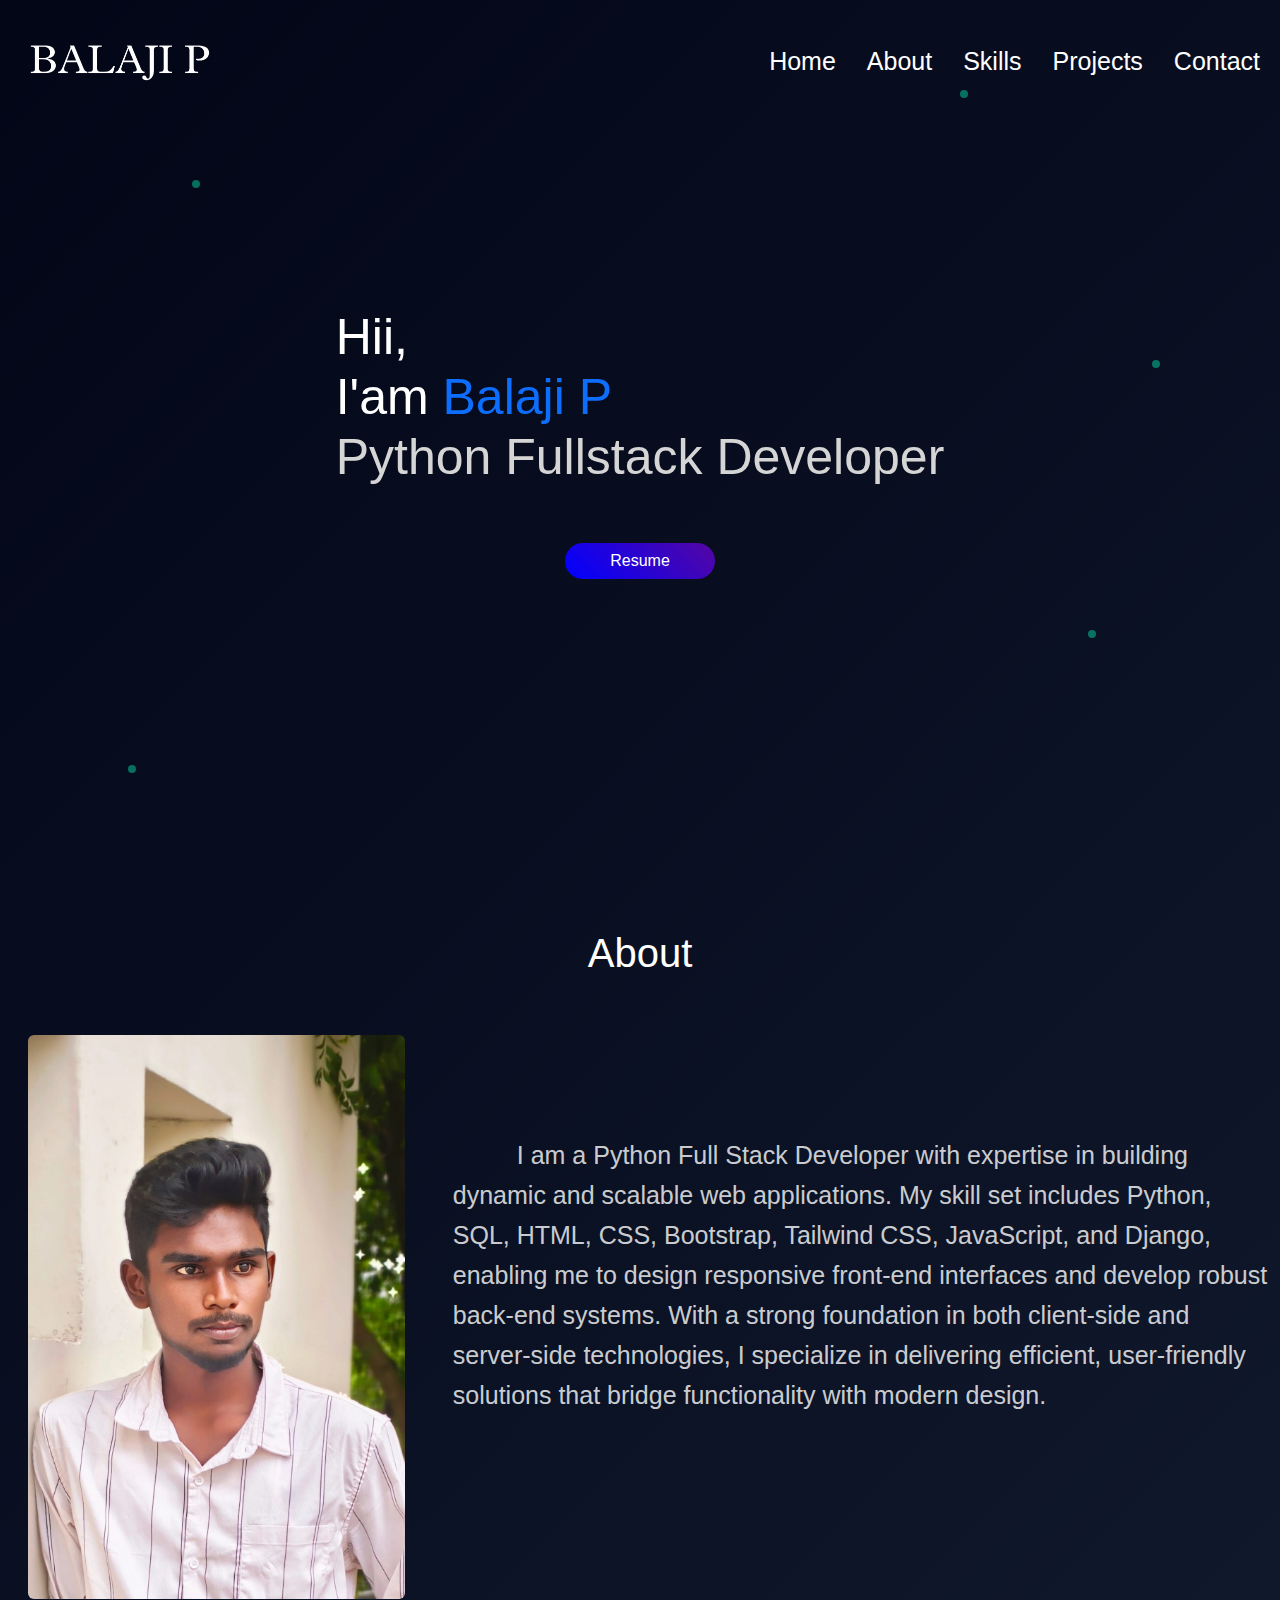
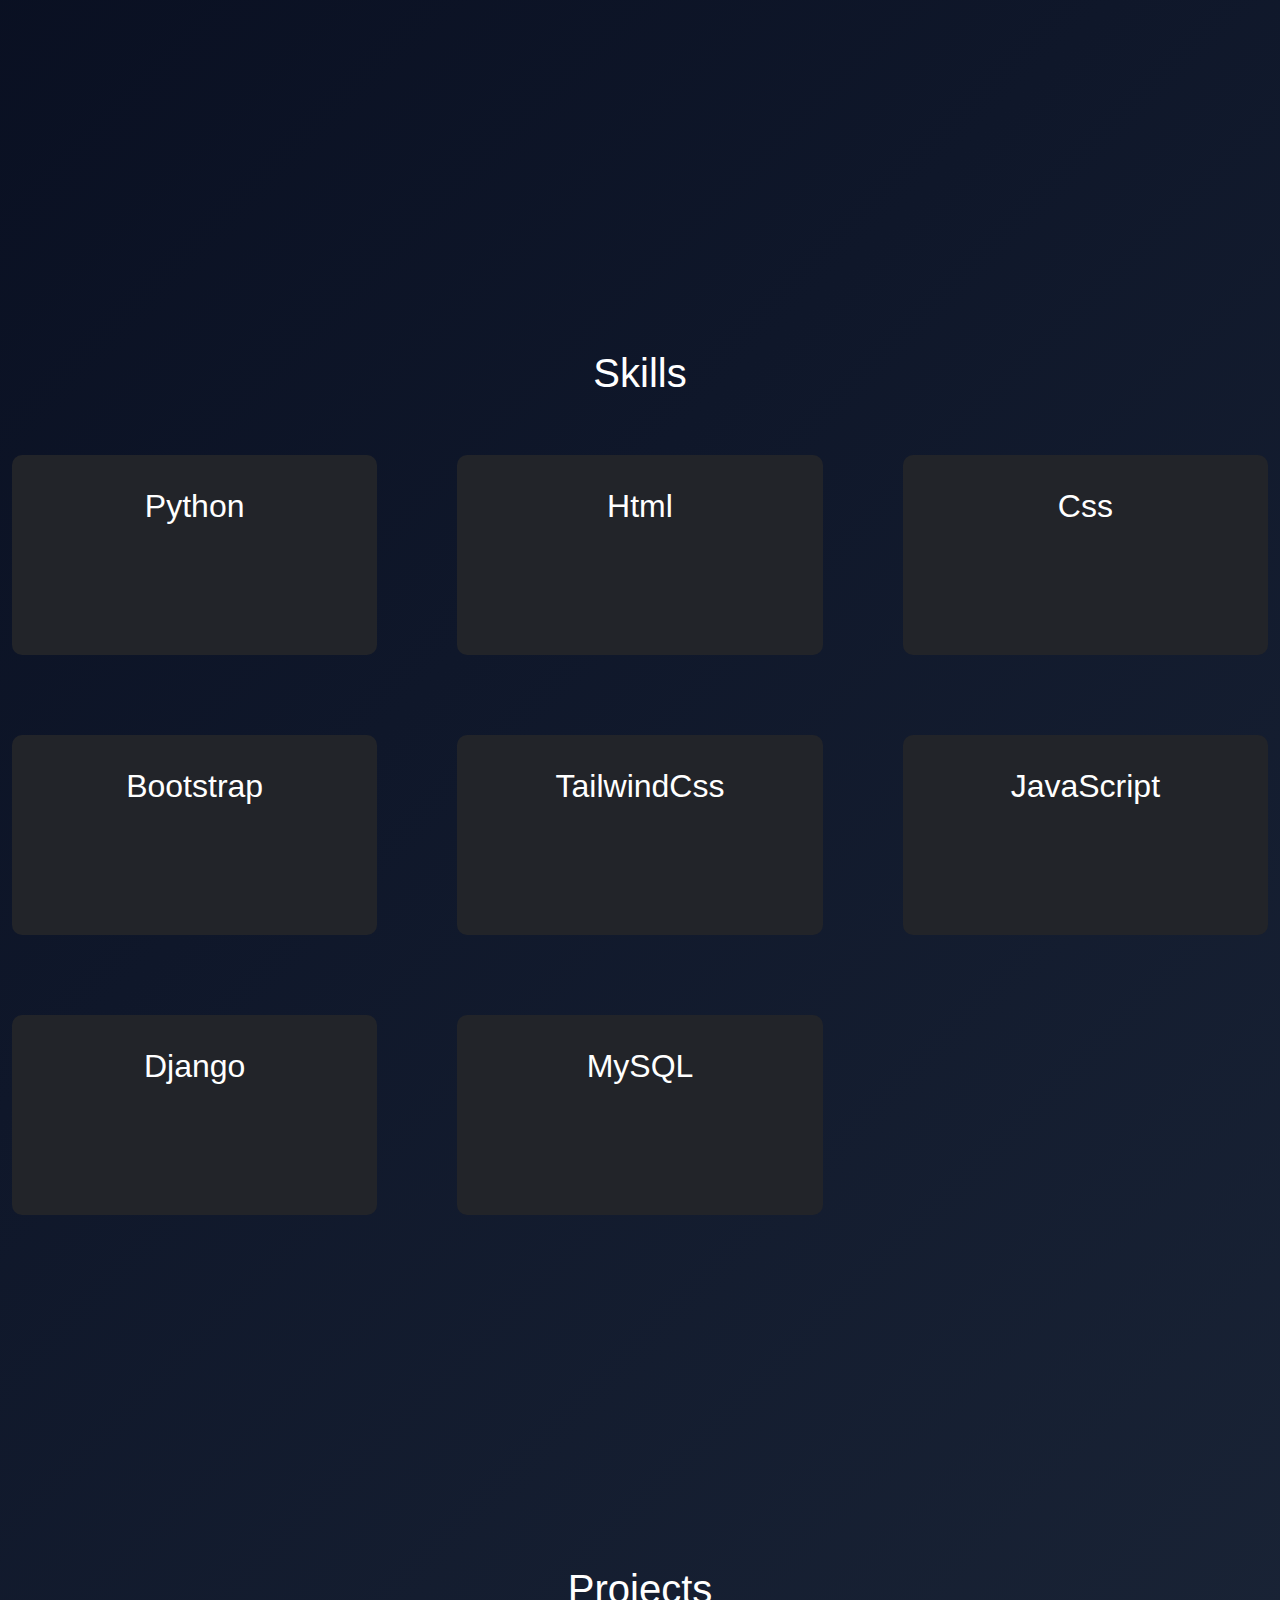
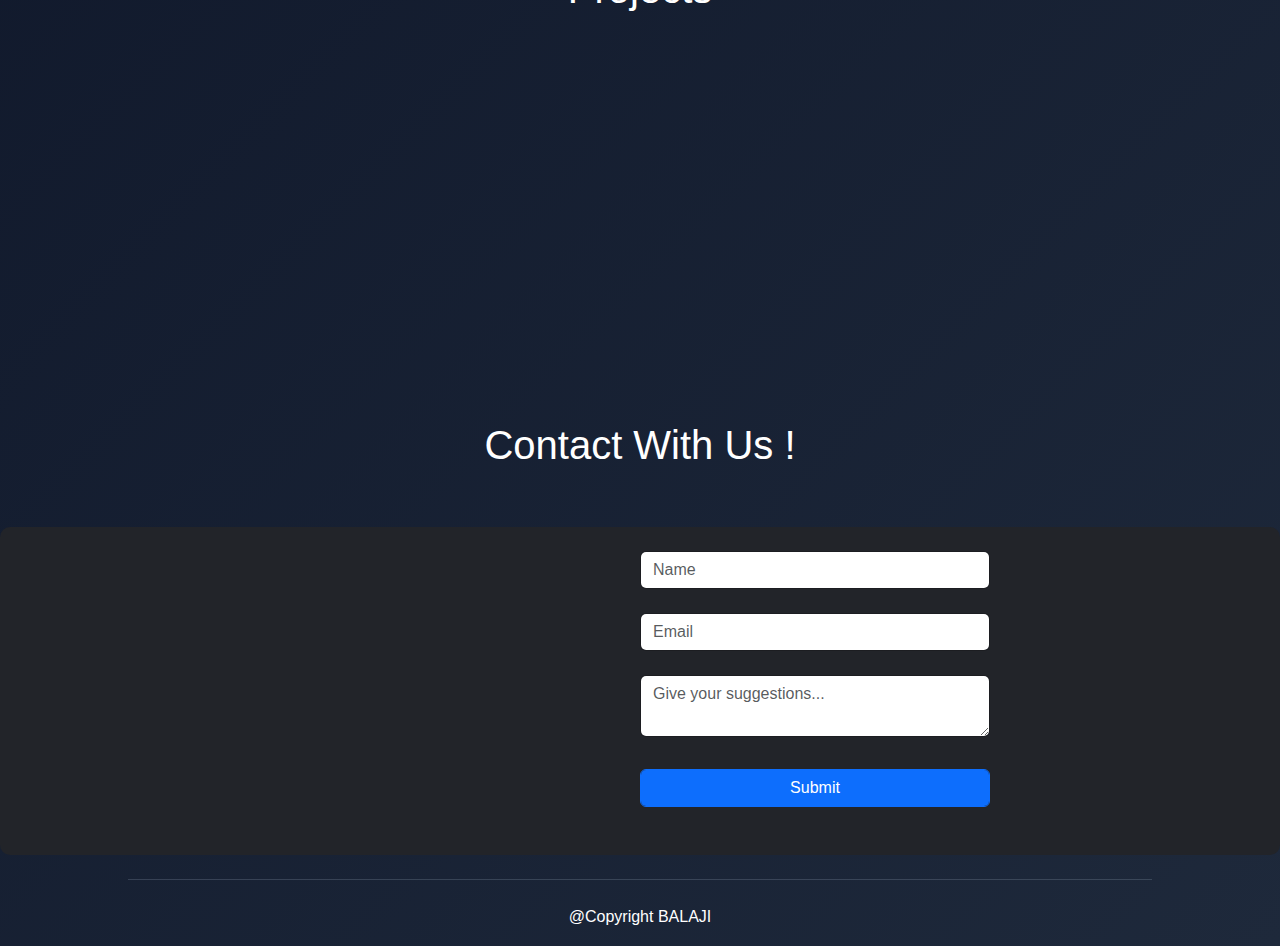
<file: src/index.html>
<!DOCTYPE html>
<html lang="en">
<head>
    <meta charset="UTF-8">
    <meta name="viewport" content="width=device-width, initial-scale=1.0">
    <title>Port Folio</title>
    <link rel="stylesheet" href="./bootstrap.css">
    <script src="./Assets/bootstrap.js"></script>
    <link rel="stylesheet" href="./style.css">
    <link href='https://cdn.jsdelivr.net/npm/boxicons@2.0.5/css/boxicons.min.css' rel='stylesheet'>
    <link rel="stylesheet" href="https://cdnjs.cloudflare.com/ajax/libs/font-awesome/6.6.0/css/all.min.css" integrity="sha512-Kc323vGBEqzTmouAECnVceyQqyqdsSiqLQISBL29aUW4U/M7pSPA/gEUZQqv1cwx4OnYxTxve5UMg5GT6L4JJg==" crossorigin="anonymous" referrerpolicy="no-referrer" />
</head>
<body>

    <!-- bg-animations -->
    <div class="bg-animation">
        <div class="pulse-dots">
            <div class="dot dot-1"></div>
            <div class="dot dot-2"></div>
            <div class="dot dot-3"></div>
            <div class="dot dot-4"></div>
            <div class="dot dot-5"></div>
        </div>
    </div>

    <!--Header Top-->
    <div id="home">
        <header>
            <nav class="navbar navbar-dark navbar-expand-lg top">
                <div class="container">
                <img class="logo" src="./IMAGES/Logo png.png" alt="">
                <button class="navbar-toggler" type="button" data-bs-toggle="collapse" data-bs-target="#navbarnav" ><span class="navbar-toggler-icon"></span></button>
                <div class="collapse navbar-collapse" id="navbarnav">
                    <ul class="navbar-nav ms-auto">
                        <li class="nav-item "><a class="nav-link active" href="#home">Home</a></li>
                        <li class="nav-item "><a class="nav-link" href="#about">About</a></li>
                        <li class="nav-item "><a class="nav-link" href="#skills">Skills</a></li>
                        <li class="nav-item "><a class="nav-link" href="#projects">Projects</a></li>
                        <li class="nav-item "><a class="nav-link" href="#contact">Contact</a></li>
                    </ul>
                </div>
                </div>
            </nav>
        </header>
    </div>
    <div class="container-fluid body-1">
        <h1 class="justify-content-center details">Hii, <br> I'am  <span id="name">Balaji P</span> <br> <span class="text-body-secondary">Python Fullstack Developer</span> </h1>
    </div>
    <div class="social container-fluid ">
        <a href="https://github.com/Balaji1726"><i class="fa-brands fa-github m-3 icons"></i></a></i>
        <a href="https://www.linkedin.com/in/balajipandiyan1710/"><i class="fa-brands fa-linkedin-in m-3 icons"></i></a></i>
        <br>
    </div>
    <div class="btn-resume">
        <a href="./Files/Balaji_Resume (1).pdf"><input type="button" value="Resume" class="btn btn-1"></a>
    </div>
    
    <!----------------About--------------------->

    <div class=" container container-fluid">
        <div class="sub">
            <h1 id="about" class="text-center  subtittle">About</h1>
                <div class="clearfix">
                    <img class="img_  rounded col-md-6 float-md-start  ms-md-3 me-5" src="./IMAGES/my photo.jpg"  alt="...">
                    <div class="content_ ">
                    <p class="details-1 ">I am a Python Full Stack Developer with expertise in building dynamic and scalable web applications. My skill set includes Python, SQL, HTML, CSS, Bootstrap, Tailwind CSS, JavaScript, and Django, enabling me to design responsive front-end interfaces and develop robust back-end systems. With a strong foundation in both client-side and server-side technologies, I specialize in delivering efficient, user-friendly solutions that bridge functionality with modern design.</p>
                </div>
            </div>
        </div>
    </div>

    <!----------------Skills-------------------->
    <div class="sub">
    <h1 id="skills" class=" subtittle ">Skills</h1>
    </div>
    <div class="grid-container  container container-fluid">
        <div class="card_">
            <i class="fa-brands fa-java"></i>
            <h2>Python</h2>
        </div>
        <div class="card_">
            <i class="fa-brands fa-html5"></i>
            <h2>Html</h2>
        </div>
        <div class="card_">
            <i class="fa-brands fa-css3"></i>
            <h2>Css</h2>
        </div>
        <div class="card_">
            <i class="fa-brands fa-bootstrap"></i>
            <h2>Bootstrap</h2>
        </div>
        <div class="card_">
            <i class="fa-solid fa-wind"></i>
            <h2>TailwindCss</h2>
        </div>
        <div class="card_">
            <i class="fa-brands fa-js"></i>
            <h2>JavaScript</h2>
        </div>
        <div class="card_">
            <i class="fa-brands fa-python"></i>
            <h2>Django</h2>
        </div>
        <div class="card_">
            <i class="fa-solid fa-database"></i>
            <h2>MySQL</h2>
        </div>
        </div>
    </div>

    <!-- Projects -->
    <div class="sub">
    <h1 id="projects" class="text-center subtittle ">Projects</h1>
    </div>

    <!-- Contact -->    
    <div class="sub">
    <h1 id="contact" class="text-center subtittle ">Contact With Us !</h1>
    </div>

    <div class=" container contact-card">
        <div class="contact-details  ">
            <div class="row">
                <div class="social mt-4">
                    <a href=""><i class="fa-brands fa-instagram social_ insta"></i></a>
                    <br>
                    <a href="https://www.linkedin.com/in/balajipandiyan1710"><i class="fa-brands fa-linkedin social_ linkedin"></i></a>
                    <br>
                    <a href="https://github.com/Balaji1726"><i class="fa-brands fa-github social_ github"></i></a>
                </div>
        </div>
            <form action="">
            <div class="row">
                <div class="col-12 col-sm-8 col-md-6 mb-4">
                    <input type="text" class="form-control mb-4 mt-4" placeholder="Name">
                    <input type="text" class="form-control mb-4" placeholder="Email">
                    <textarea class="form-control mb-4" placeholder="Give your suggestions..."></textarea>
                    <input type="submit" class="btn btn-primary form-control mb-4" value="Submit">
                </div>
            </div>
            </form>
        </div>
        
    
        
    </div>
    <div class="copyright">
        <hr class="footer-line mt-4 mb-4">
        <p>@Copyright BALAJI</p>
    </div>
</body>
    
</html>
</file>
<file: src/style.css>
*{
    margin: 0px;
    padding: 0px;
}
:root {
            --primary: #7c3aed; /* Vibrant Purple */
            --primary-dark: #6d28d9;
            --secondary: #06d6a0; /* Teal */
            --accent: #ff6b6b; /* Coral */
            --accent-light: #ff9e9e;
            --light: #ffffff;
            --dark: #1e293b;
            --darker: #0f172a;
            --darkest: #020617;
            --gray: #94a3b8;
            --transition: all 0.4s cubic-bezier(0.175, 0.885, 0.32, 1.275);
            --glow: 0 0 20px rgba(124, 58, 237, 0.3);
        }

body{
    color: white;
    font-family: sans-serif;
    background: linear-gradient(135deg, var(--darkest) 0%, var(--darker) 50%, var(--dark) 100%);
    color: var(--light);
    overflow-x: hidden;
    line-height: 1.6;

}
.logo{
    height: 40px;
}
.top{
    margin-top: 25px;
}
.body-1{
    margin-top: 300px;
}
.nav-link{
    font-size: 25px;
}
.nav-link:hover{

}
.nav-item{
    padding-left: 15px;
}
#name{
    color: #0d6efd;
}
.details{
    font-size: 60px;
    margin-top: -90px;
}
.btn-resume{
    display: flex;
    justify-content: center;
}
.btn-1{
    width: 150px;
    border-radius: 50px;
    color: #ffffff;
    background: linear-gradient(45deg , blue ,rgb(220, 15, 15) );
    background-size: 300% 100%;
    border: none;
    background-position: 0% 0%;
    transition: all 0.5s ease-in-out;
}
.btn-1:hover{
    color: white;
    background-position: 100% 0%;
    transform: translateY(-2px);
}
.sub{
    text-align: center;
}
.subtittle{
    display: inline-block;
    position: relative;
    margin-top: 350px;
    margin-bottom: 50px;
    padding-bottom: 8px;
}
.subtittle::before {
    content: "";
    position: absolute;
    bottom: 0;
    left: 0;
    height: 4px;
    width: 0;
    background: #0d6efd;
    transition: width 0.4s ease;
}
.subtittle:hover::before{
    width: 100%;
}
.social{
    font-size: 30px;
}
.icons{
    color: white;
}
.content_{
    text-indent: 4em;
    padding-top: 100px;
}
.img_{
    width: 200px;
}
.details-1{
    text-align: left;
    color: rgba(255, 255, 255, 0.8);
    font-size: 25px;
    font-weight: 500;
}
.grid-container{
    display: grid;
    grid-template-columns: repeat(auto-fit,minmax(300px, 1fr)) ;
    gap: 80px;
    justify-content: center;
}
.card_{
    position: relative;
    padding: 2rem;
    background-color: #222429;
    border-radius: 10px;
    text-align: center;
    height: 200px;
    font-size: 50px;
    overflow: hidden;
    transition: transform 0.5s ease,box-shadow 0.3s ease ;
    
}
.card_::before {
    content: "";
    position: absolute;
    top: 0;
    left: 0;
    height: 5px;
    width: 0;
    background: linear-gradient(to right, #0000ff, #ff0101);
    transition: width 0.4s ease;
}
.card_:hover{
    transform: translateY(-10px) ;
    box-shadow: 0 5px 45px #2200ff67;
}
.card_:hover::before{
    width: 100%;

}
.container_{
    display: flex;
    justify-content: center;
    width: 100%;
    margin-right: 50px;
    margin-left: 50px;
    background-color: #0d6efd;
    border-radius: 10px;
}
.content{
    display: flex;
    align-items: center;
    justify-content: space-around;
}
.container_ .content .left-side{
    width: 80%;
    height: 350px;
    position: relative;
    font-size: 30px;
}
.contact-card{
    background-color: #222429;
    width: auto;
    height: auto;
    border-radius: 10px;
}
.contact-details{
    display: grid;
    text-align: center;
    grid-template-columns: 1fr 1fr;
}
.name{
    height: 50px;
    width: 500px;
}
.mail{
    margin-left: ;
    height: 50px;
    width: 500px;
}
.suggestions{
    height: 150px;
    width: 500px;
}
.submit{
    width: auto;
}
.social_{
    color: white;
    font-size: 40px;
    margin-top: 20px;
    transition: transform,0.5s;
}
.social_:hover{
    transform: translateY(-5px);
}
.insta{background: linear-gradient(45deg,#F58529,#DD2A7B,#8134AF,#515BD4);
    -webkit-background-clip: text;
    -webkit-text-fill-color: transparent;
}
.linkedin {
    background-color: #0A66C2;
    -webkit-background-clip: text;
    -webkit-text-fill-color: transparent;
}
/* .github{
    background-color: black;
    -webkit-background-clip: text;
    -webkit-text-fill-color: transparent;
} */
.footer-line{
    align-items: center;
    border: none;
    height: 1px;
    background-color: var(--gray);
    margin: 10%;
    width: 80%;
}
.copyright{
    text-align: center;
}




@media (min-width: 360px) {
.img-thumbnail{
    width: 30%;
    margin-left: 40px;
}
.img_{
    width: 50%;
    margin-left: 40px;
}
.details{
    font-size: 30px;
}
.left-side{
    margin-right: 30px;
    margin-top: 50px;
}

.details{
    font-size: 30px;
}
}

@media (min-width: 576px) {
.img-thumbnail{
    width: 50%;
}
}
@media (min-width: 768px) {
.img_{
    width: 40%;
}
.details{
    font-size: 30px;
}
}
@media (min-width: 992px) {
.img_{
    width: 30%;
}
.details{
    font-size: 40px;
}
}
@media (min-width: 1200px) {
.img_{
    width: 30%;
}
.details{
    font-size: 50px;
}
}
@media (min-width: 1400px) {
.img_{
    width: 20%;
}
.details{
    font-size: 60px;
}
}

.bg-animation {
            position: absolute;
            top: 0;
            left: 0;
            width: 100%;
            height: 100%;
            z-index: -1;
            overflow: hidden;
        }
        .pulse-dots {
            position: absolute;
            width: 100%;
            height: 100%;
        }
        .dot {
            position: absolute;
            width: 8px;
            height: 8px;
            background: var(--secondary);
            border-radius: 50%;
            animation: pulse 3s ease-in-out infinite;
            opacity: 0.5;
        }
        .dot-1 {
            top: 20%;
            left: 15%;
            animation-delay: 0s;
        }
        .dot-2 {
            top: 70%;
            left: 85%;
            animation-delay: 1s;
        }
        .dot-3 {
            top: 40%;
            left: 90%;
            animation-delay: 2s;
        }
        .dot-4 {
            top: 85%;
            left: 10%;
            animation-delay: 1.5s;
        }
        .dot-5 {
            top: 10%;
            left: 75%;
            animation-delay: 2.5s;
        }
        @keyframes pulse {
            0%, 100% {
                transform: scale(1);
                opacity: 0.3;
            }
            50% {
                transform: scale(1.5);
                opacity: 0.7;
            }
        }
</file>
